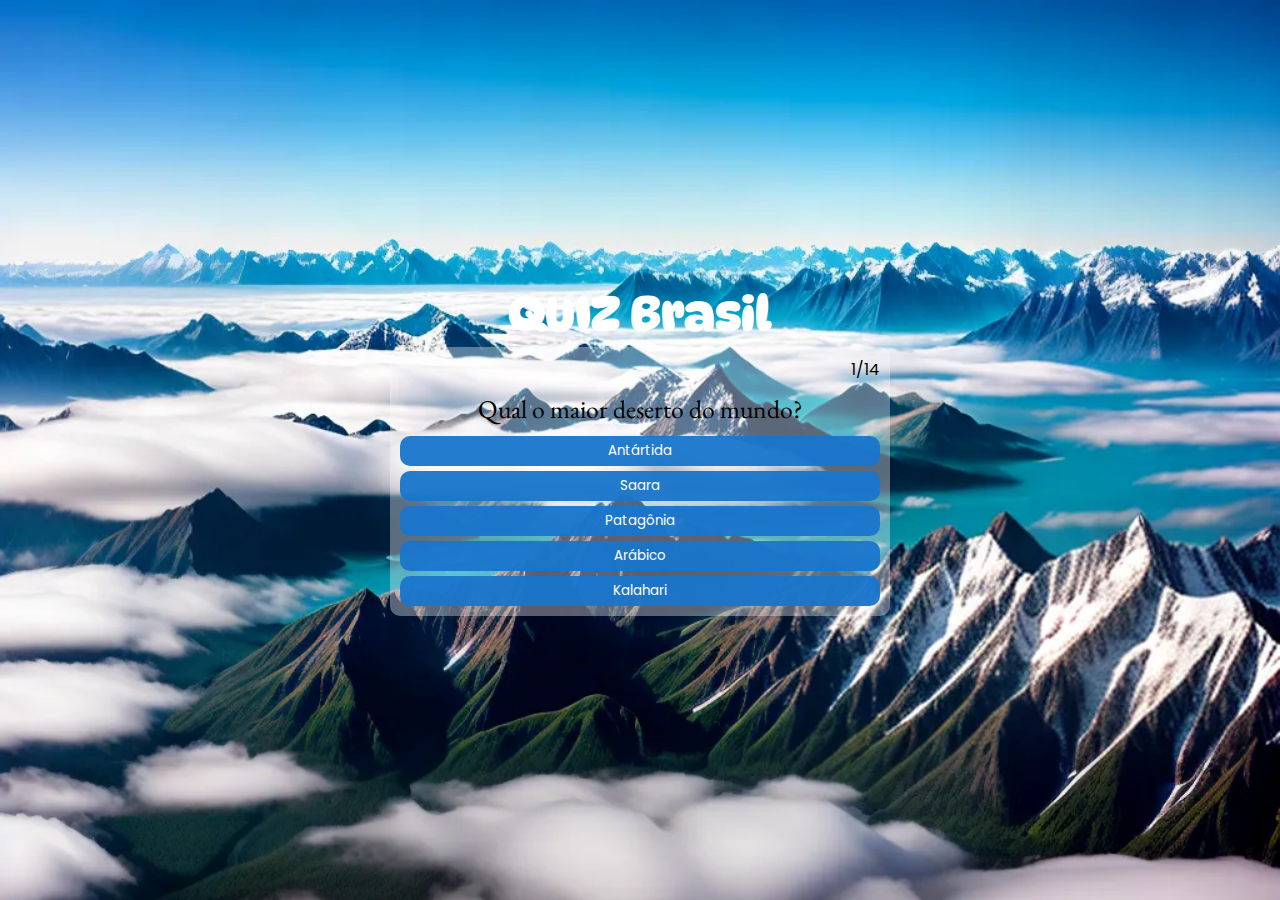
<file: Geografia/index.html>
<!DOCTYPE html>
<html lang="en">
<head>
    <meta charset="UTF-8">
    <meta name="viewport" content="width=device-width, initial-scale=1.0">
    <meta http-equiv="Access-Control-Allow-Origin" content="*">
    <title>Projeto Final</title>
    
    <link rel="stylesheet" href="style.css">
   
    
   
</head>
<body>
    <h2>QUIZ Brasil</h2>
    <main>
      <div class="content">
        <span class="spnQtd"></span>
        <span class="question"></span>
        <div class="answers"></div>
      </div>
      <div class="finish">
        <span></span>
        <button>Reiniciar</button>
        <a href="inicio.html"><button>Sair</button></a>
      </div>
    </main>
    <script src="script.js" type="module"></script>
    
</body>
</html>
</file>
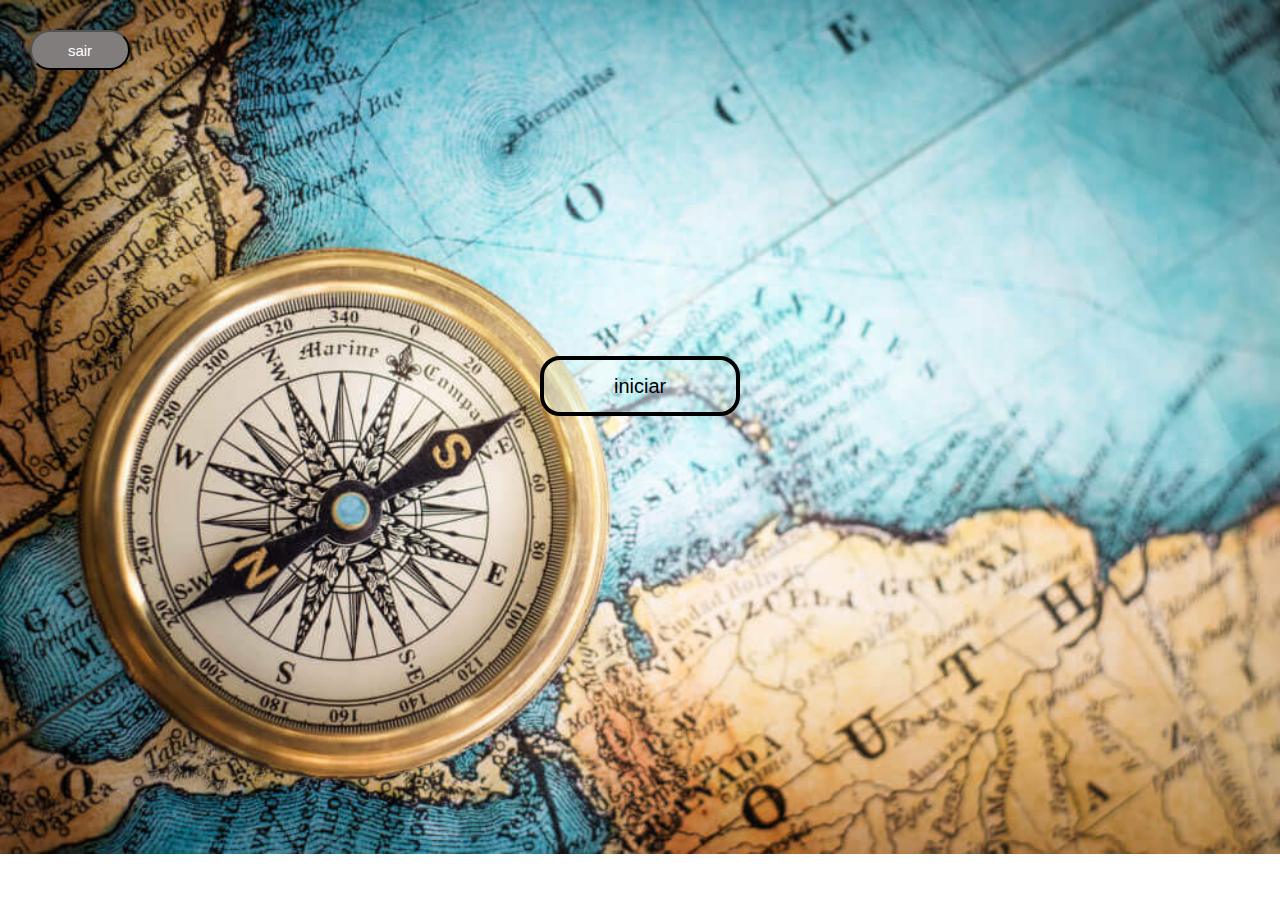
<file: Geografia/geografia.html>
<!DOCTYPE html>
<html lang="en">
<head>
    <meta charset="UTF-8">
    <meta name="viewport" content="width=device-width, initial-scale=1.0">
    <title>Document</title>
    <link rel="stylesheet" href="geografia.css">
</head>
<body>
    <div class="Sair">
        <a href="/paginicio/pagInicio.html"><button class="sair2">sair</button></a>
    </div>
    <div class="container">
        <a href="index.html"><button class="button">iniciar</button></a>
    </div>


</body>
</html>
</file>
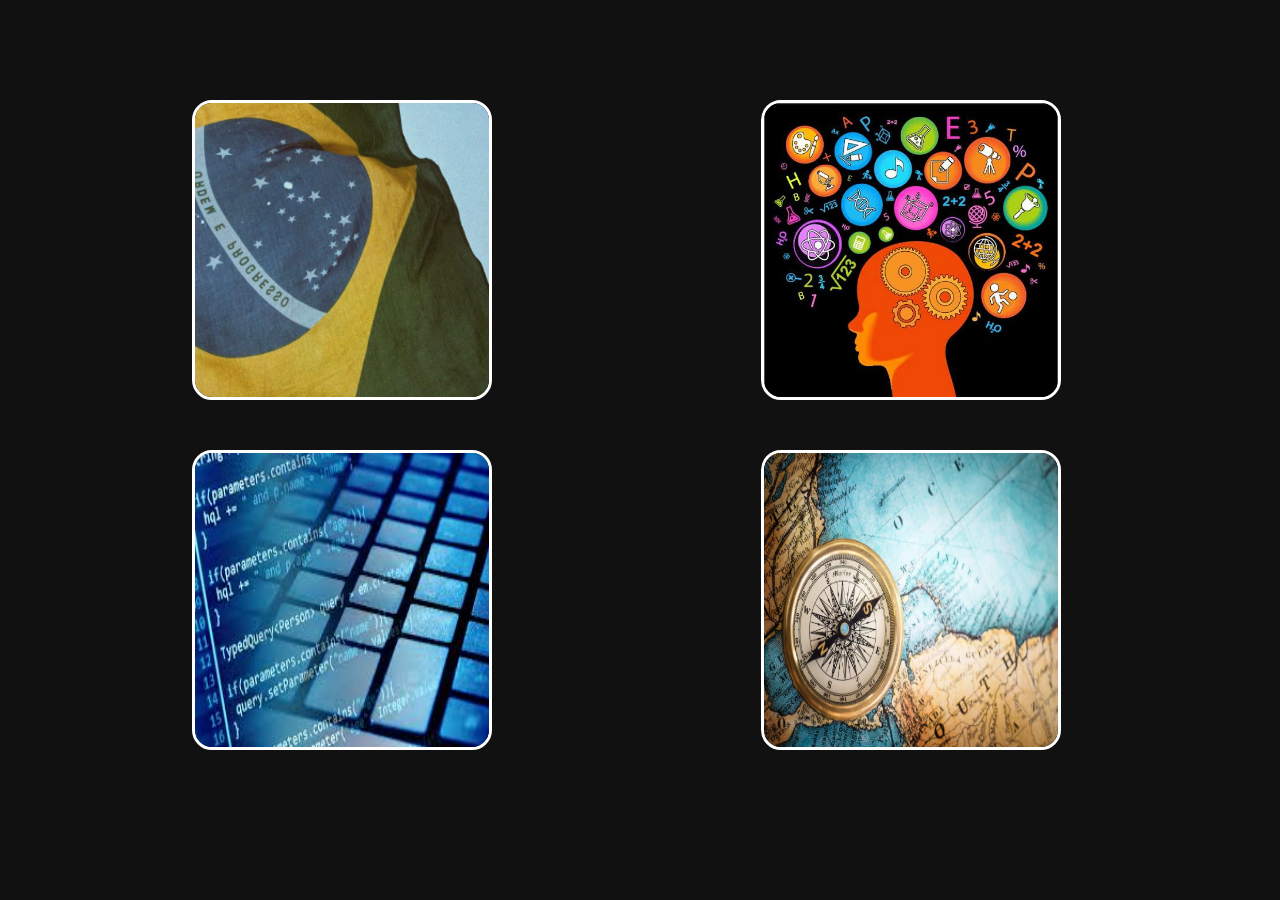
<file: paginicio/pagInicio.html>
<!DOCTYPE html>
<html lang="en">
<head>
    <meta charset="UTF-8">
    <meta name="viewport" content="width=device-width, initial-scale=1.0">
    <title>quiz</title>
    <link rel="stylesheet" href="style.css">
</head>
<body>    
    <div class="outros">
        <div class="quiz">
            <a href="/src/inicio.html">
                <div class="quiz-card">
                    <img class="brasil" src="/img/brasil.jpg" alt="">
                </div>
            </a>
            <a href="#">
                <div class="quiz-card">
                    <img class="con" src="/img/conhecimentos gerais.jpg" alt="">
                </div>
            </a>
            <a href="#">
                <div class="quiz-card">
                    <img class="programacao" src="/img/programação.jpeg" alt="">

                </div>
            </a>
            <a href="/Geografia/geografia.html">
                <div class="quiz-card">
                    <img class="geografia" src="/img/geografia-.jpg" alt="">
                </div>
            </a>
        </div>
    </div>

    <script src="script.js"></script>
</body>
</html>
</file>
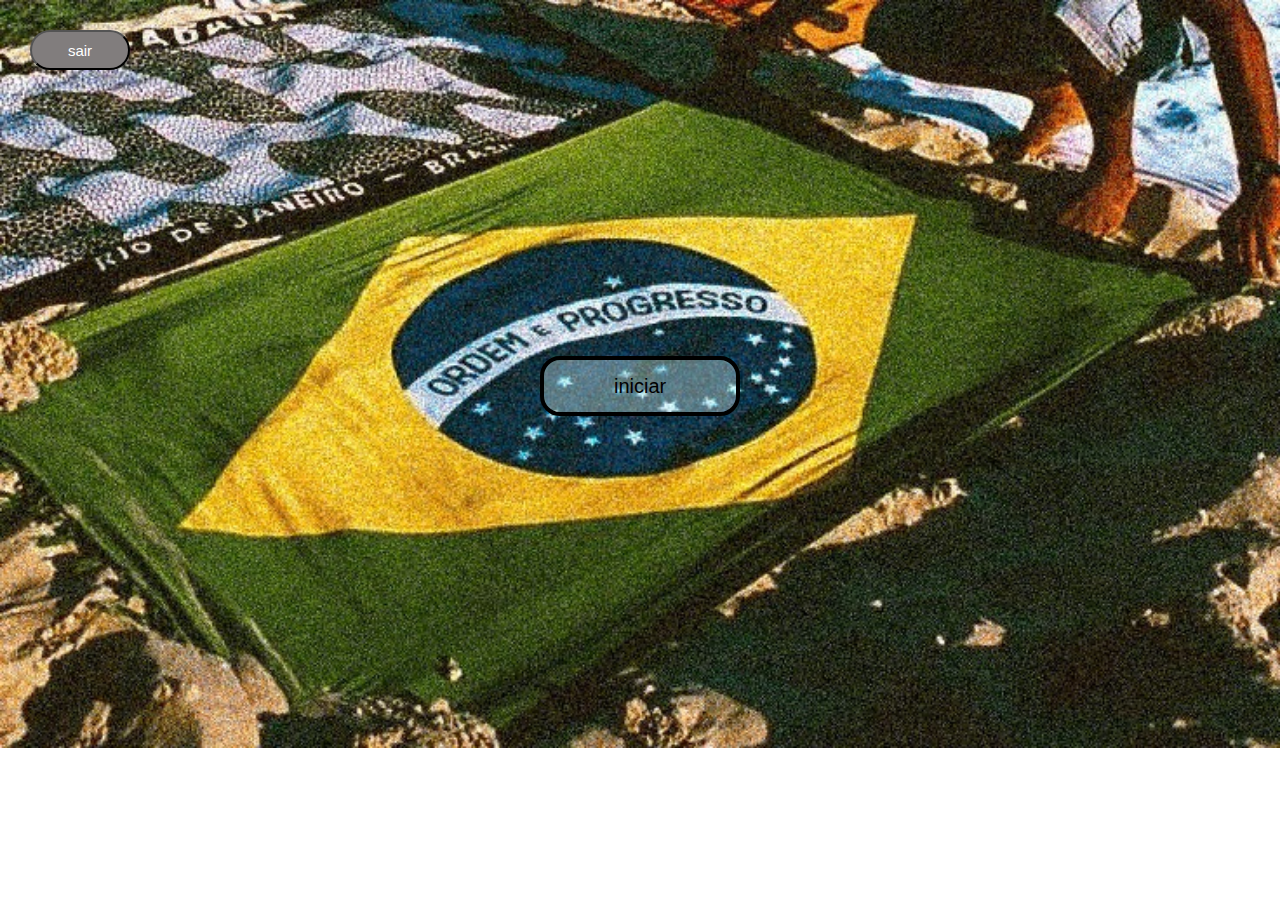
<file: src/inicio.html>
<!DOCTYPE html>
<html lang="en">
<head>
    <meta charset="UTF-8">
    <meta name="viewport" content="width=device-width, initial-scale=1.0">
    <title>Document</title>
    <link rel="stylesheet" href="inicio.css">
</head>
<body>
    <div class="Sair">
        <a href="/paginicio/pagInicio.html"><button class="sair2">sair</button></a>
    </div>
    <div class="container">
        <a href="index.html"><button class="button">iniciar</button></a>
    </div>


</body>
</html>
</file>
<file: Geografia/style.css>
@import url('https://fonts.googleapis.com/css2?family=Anonymous+Pro&family=DynaPuff&display=swap');

  @import url('https://fonts.googleapis.com/css2?family=EB+Garamond:wght@500&display=swap');



@import url('https://fonts.googleapis.com/css2?family=Poppins:wght@400;500;600&display=swap');

* {
  margin: 0;
  padding: 0;
  box-sizing: border-box;
  font-family: 'poppins', sans-serif;
}

body {
  height: 100vh;
  display: flex;
  align-items: center;
  justify-content: center;
  flex-direction: column;
  gap: 5px;
  background-image: url(/img/montanha.webp);
  background-repeat: no-repeat;
 background-size: cover;
  
}

body h2 {
  color: white;
  font-family: 'Anonymous Pro', monospace;
font-family: 'DynaPuff', cursive;
font-size: 3rem;
}

main {
  background-color: rgba(252, 252, 252, 0.356);
  padding: 10px;
  border-radius: 10px;
  width: 100%;
  max-width: 500px;
  min-height: 200px;
  display: flex;
  align-items: center;
  justify-content: center;
}

.content {
  display: flex;
  flex-direction: column;
  width: 100%;
  gap: 10px;
}

.spnQtd {
  text-align: end;
}

.answers {
  display: flex;
  flex-direction: column;
  gap: 5px;
}

button {
  width: 100%;
  text-align: start;
  padding: 5px;
  border: none;
  border-radius: 5px;
  cursor: pointer;
  background-color: #1976ccf3;
  color: white;
  text-align: center;
  border-radius: 10px;
}

.finish {
  display: none;
  flex-direction: column;
  gap: 10px;
}

.finish button {
  text-align: center;
}

.question{
  font-family: 'EB Garamond', serif;
  font-size: 1.6rem;
  display: flex;
  justify-content: center;
}

.corTitulo{
  background: linear-gradient(90deg, rgb(236, 236, 32), rgba(25, 231, 25, 0.822), rgb(236, 236, 38));
  background-clip: text;
  -webkit-background-clip: text;
  color: transparent;
}
</file>
<file: Geografia/geografia.css>
*{
    margin: 0;
  padding: 0;
  box-sizing: border-box;
  font-family: 'poppins', sans-serif;
}

body{
    background-image: url(/img/geografia-.jpg);
    background-size: cover;
    background-repeat: no-repeat;
}
.container{
  display:flex;
  align-items: center;
  justify-content: center;
  margin-top: 20%;
}

.button{
  padding: 10px 70px;
  background-color: rgba(222, 252, 252, 0.356);
  width: 200px;
  height: 60px;
  cursor: pointer;
  font-size: 20px;
  border-radius: 20px;
  border: 4px solid black;
}



.sair2 {
  height: 40px;
  width: 100px;
  border-radius: 20px;
  margin: 30px;
  background-color: rgb(129, 125, 125);
  font-size: 15px;
  color: white;
}
</file>
<file: paginicio/style.css>
* {
    margin: 0;
    padding: 0;
    box-sizing: border-box;
}

body {
    background-color: #111;
}

.quiz {
    display: grid;
    grid-template-columns: auto auto;
    gap: 50px;
    margin-top: 100px;
    margin-left: 15%;
}

.brasil, .programacao, .con, .geografia {
    width: 100%;
    height: 100%;
    border: 3px solid white;
    border-radius: 20px;
    cursor: pointer;
}

.brasil:hover, .programacao:hover, .con:hover, .geografia:hover {
    opacity: 0.5;
    transition: 1s;
}

#login {
    background-color: beige;
    width: 100px;
    height: 48px;
    float: right;
    margin-top: -80px;
    border-radius: 20px;
    font-size: 15px;
}

.titulo {
    display: none;
    color: white;
    margin-top: -30px;
}

.titulo:hover {
    display: block;
}

.quiz-card {
    width: 300px;
    height: 300px;
}
</file>
<file: src/inicio.css>
*{
    margin: 0;
  padding: 0;
  box-sizing: border-box;
  font-family: 'poppins', sans-serif;
}

body{
    background-image: url(/img/fundo-inicio.jpg);
    background-size: cover;
    background-repeat: no-repeat;
}
.container{
  display:flex;
  align-items: center;
  justify-content: center;
  margin-top: 20%;
}

.button{
  padding: 10px 70px;
  background-color: rgba(222, 252, 252, 0.356);
  width: 200px;
  height: 60px;
  cursor: pointer;
  font-size: 20px;
  border-radius: 20px;
  border: 4px solid black;
}



.sair2 {
  height: 40px;
  width: 100px;
  border-radius: 20px;
  margin: 30px;
  background-color: rgb(129, 125, 125);
  font-size: 15px;
  color: white;
}
</file>
